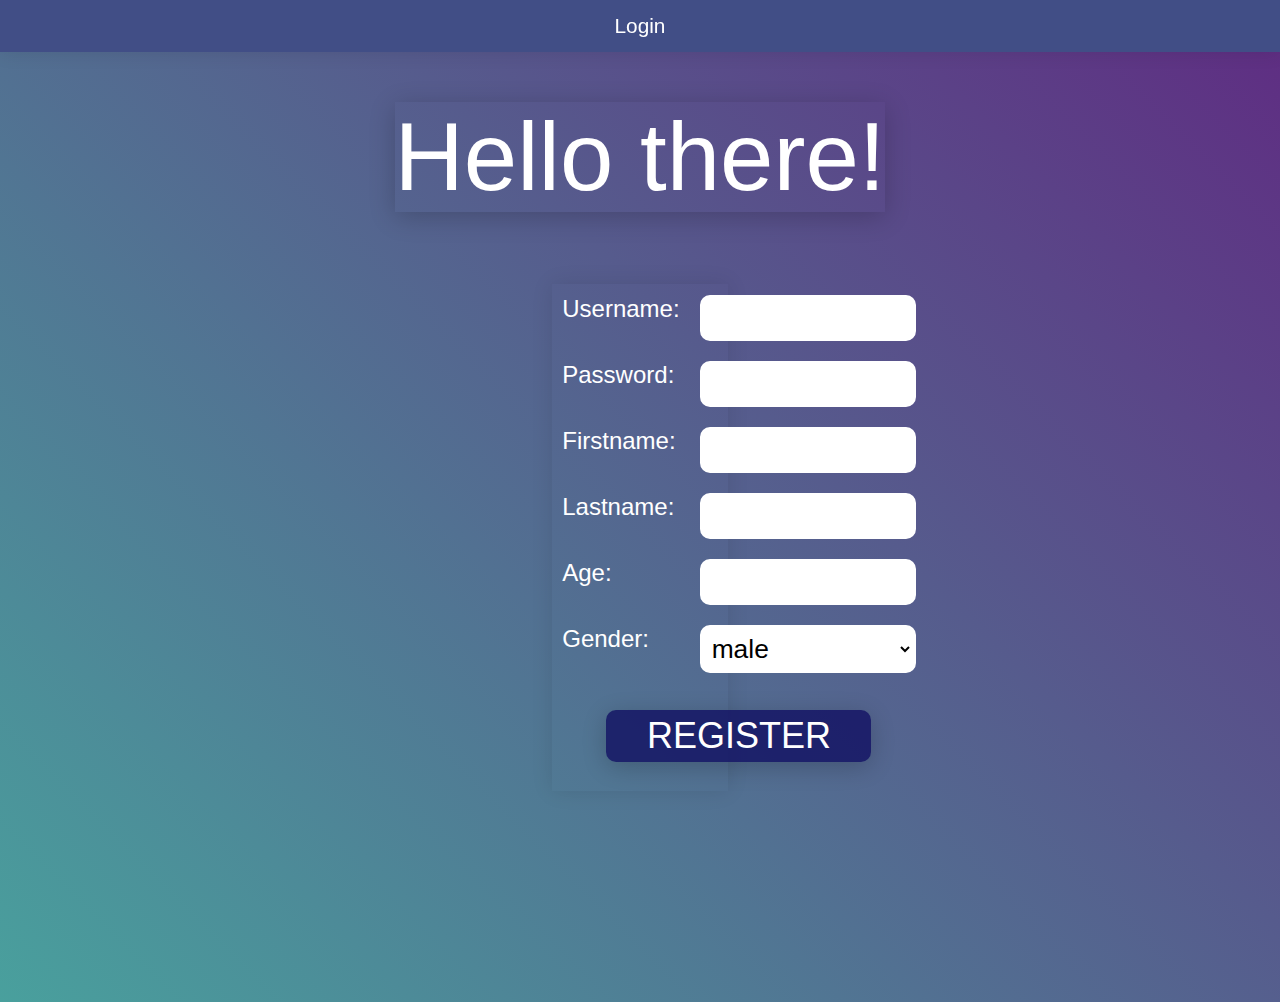
<file: index.html>
<!DOCTYPE html>
<html lang="en">

<head>
    <meta charset="UTF-8">
    <meta http-equiv="X-UA-Compatible" content="IE=edge">
    <meta name="viewport" content="width=device-width, initial-scale=1.0">
    <title>Registration page</title>

    <link rel="stylesheet" href="css/index.css">
    <link rel="stylesheet" href="css/styles.css">
    <link rel="icon" type="image/x-icon" href="assets/favicon.png">

    <script src="https://ajax.googleapis.com/ajax/libs/jquery/3.5.1/jquery.min.js"></script>
    <script src="js/index.js"></script>
</head>

<body>

    <div class="navbar">
        <a href="pages/login.html">Login</a>
    </div>

    <div class="container">

        <div class="title">Hello there!</div>

        <form action="#" method="POST" id="registrationForm">
            <div class="content">
                <label for="username">Username:</label>
                <input type="text" name="username" id="username">

                <label for="password">Password:</label>
                <input type="password" name="password" id="password" pattern="(?=.*\d)(?=.*[a-z])(?=.*[A-Z]).{8,}"
                    title="Must contain at least one number and one uppercase and lowercase letter, and at least 8 or more characters">

                <label for="firstname">Firstname:</label>
                <input type="text" name="firstname" id="firstname">

                <label for="lastname">Lastname:</label>
                <input type="text" name="lastname" id="lastname">

                <label for="age">Age:</label>
                <input type="text" name="age" id="age">

                <label for="gender">Gender:</label>
                <select name="gender" id="gender">
                    <option value="male">male</option>
                    <option value="female">female</option>
                </select>

                <div class="submit-div">
                    <input type="submit" name="submit" id="submit" value="REGISTER">
                </div>
            </div>
        </form>



    </div>




</body>

</html>
</file>
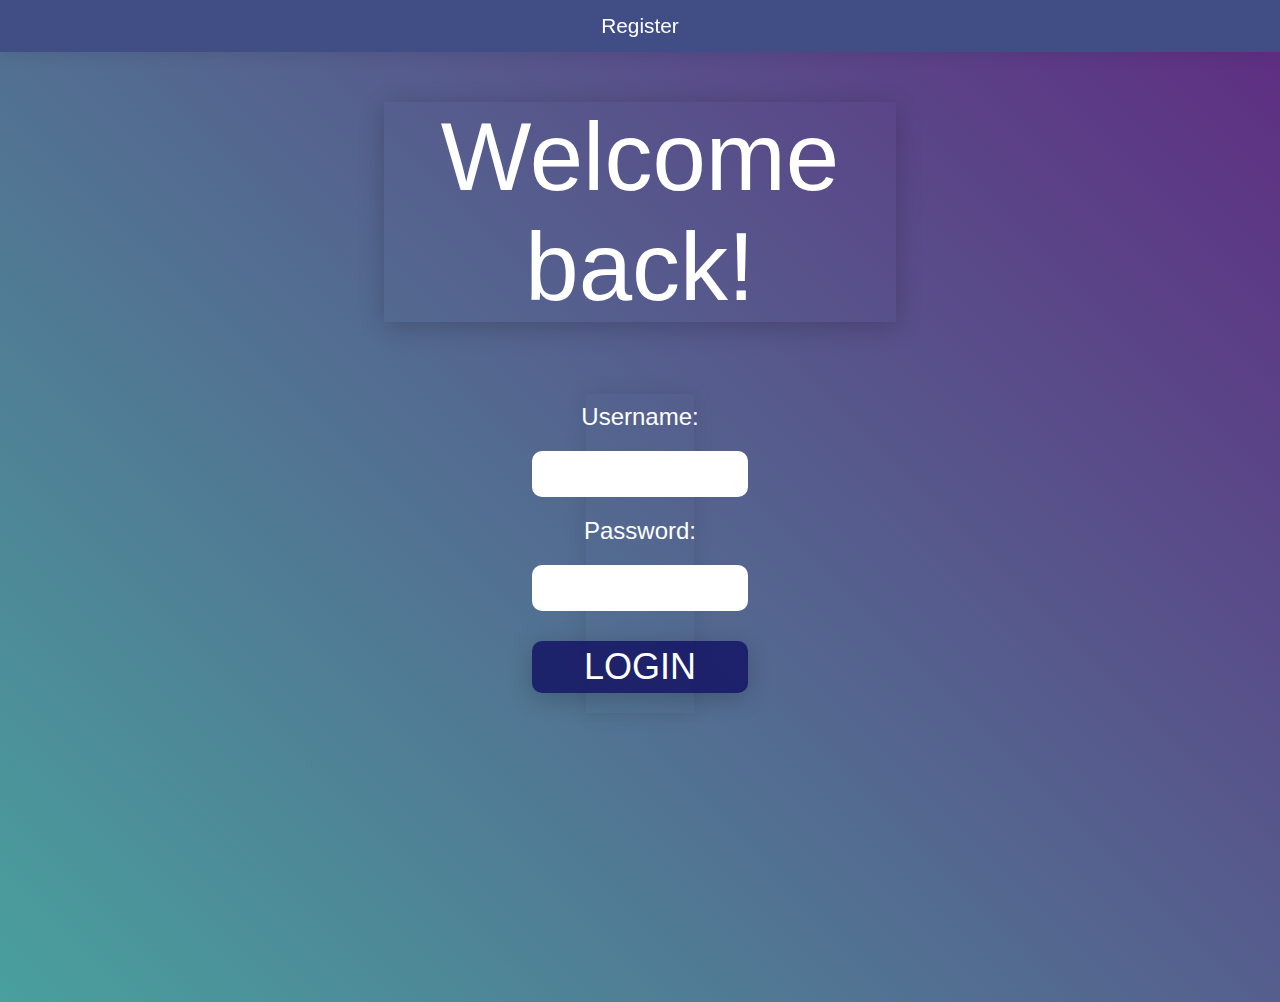
<file: pages/login.html>
<!DOCTYPE html>
<html lang="en">

<head>
    <meta charset="UTF-8">
    <meta http-equiv="X-UA-Compatible" content="IE=edge">
    <meta name="viewport" content="width=device-width, initial-scale=1.0">
    <title>Login page</title>

    <link rel="stylesheet" href="../css/login.css">
    <link rel="stylesheet" href="../css/styles.css">
    <link rel="icon" type="image/x-icon" href="../assets/favicon.png">

    <script src="https://ajax.googleapis.com/ajax/libs/jquery/3.5.1/jquery.min.js"></script>
    <script src="../js/login.js"></script>

</head>

<body>

    <div class="navbar">
        <a href="../index.html">Register</a>
    </div>

    <div class="container">

        <div class="title">Welcome back!</div>

        <form action="#" method="POST" id="loginForm">
            <div class="content">
                <label for="username">Username:</label>
                <input type="text" name="username" id="username">
                <label for="password">Password:</label>
                <input type="password" name="password" id="password">

                <div class="submit-div">
                    <input type="submit" name="submit" id="submit" value="LOGIN">
                </div>
            </div>
        </form>

    </div>

</body>

</html>
</file>
<file: css/index.css>
.content {
    display: grid;
    grid-template-columns: auto auto;
    gap: 20px;
    box-shadow: 0 0 20px rgba(0, 0, 0, 0.1);
    font-size: 1.5em;
    color: #fff;
    margin-left: 25%;
    margin-right: 25%;
    padding: 3%;
    justify-content: space-evenly;
    animation: entrance 2s ease 0s 1 normal none;
}

.title {
    position: relative;
    margin-left: 25%;
    margin-right: 25%;
    animation-delay: 2s;
    animation: entrance 2s ease 0s 1 normal none, oscilate1 1.5s ease 2.5s 1 normal forwards, oscilate2 4s ease 3.8s infinite normal none;
}

.submit-div {
    grid-column: 1 / 3;
    text-align: center;
    margin-top: 5%;
    margin-bottom: 5%;
}

#submit {
    width: 75%;
}

select {
    border: 3px solid rgb(255, 255, 255);
    background-color: white;
    -webkit-border-radius: 10px;
    font-size: 1.1em;
    border-radius: 10px;
    padding: 5px;
}

select:focus {
    border: 3px solid rgba(73, 12, 92, 0.801);
}

@keyframes entrance {
    0% {
        transform: scale(0);
    }

    100% {
        transform: scale(1);
    }
}

@keyframes oscilate1 {
    0% {
        left: 0px;
    }

    100% {
        left: 50px;
    }
}

@keyframes oscilate2 {
    0% {
        left: 50px;
    }

    50% {
        left: -50px;
    }

    100% {
        left: 50px;
    }
}
</file>
<file: css/styles.css>
* {
    box-sizing: border-box;
    font-family: "Lucida Sans Unicode", "Lucida Grande", sans-serif;
    margin: 0;
    padding: 0;
}

body {
    background: linear-gradient(45deg, #49a09d, #5f2c82);
    font-family: sans-serif;
    font-weight: 100;
    min-height: 100vh;
    padding-bottom: 1%;
}

.container {
    margin-left: 10%;
    margin-right: 10%;
    margin-bottom: 10%;
    justify-items: center;
}

.navbar {
    display: flex;
    justify-content: center;
    overflow: hidden;
    box-shadow: 0 0 20px rgba(0, 0, 0, 0.1);
    background-color: #414e86;
    position: fixed;
    top: 0;
    left: 0;
    width: 100%;
}

.navbar a {
    font-size: 1.3em;
    float: left;
    display: block;
    color: white;
    text-align: center;
    padding: 14px 16px;
    text-decoration: none;
}

.navbar a:hover {
    box-shadow: 0 0 20px rgba(0, 0, 0, 0.1);
    background-color: #6f48b9;
}

.title {
    margin-top: 10%;
    margin-bottom: 7%;
    text-align: center;
    font-size: 6em;
    color: #fff;
    box-shadow: 0 5px 25px rgba(0, 0, 0, 0.2);
}

#submit {
    background-color: rgba(16, 15, 97, 0.801);
    box-shadow: 0 5px 25px rgba(0, 0, 0, 0.2);
    color: #fff;
    border: none;
    font-size: 1.5em;
    text-align: center;
    text-decoration: none;
    display: inline-block;
    transition-duration: 0.4s;
    cursor: pointer;

    padding: 5px 15px;
    cursor: pointer;
    -webkit-border-radius: 10px;
    border-radius: 10px;
}

#submit:hover {
    background-color: rgba(97, 15, 15, 0.801);
}

input[type="text"] {
    all: initial;
    font-family: sans-serif;
    font-weight: 100;
    border: 3px solid rgb(255, 255, 255);
    background-color: white;
    -webkit-border-radius: 10px;
    font-size: 1.1em;
    width: 200px;
    height: 30px;
    border-radius: 10px;
    padding: 5px;
}

input[type="text"]:focus {
    border: 3px solid rgba(73, 12, 92, 0.801);
}

input[type="password"] {
    all: initial;
    font-family: sans-serif;
    font-weight: 100;
    border: 3px solid rgb(255, 255, 255);
    background-color: white;
    -webkit-border-radius: 10px;
    font-size: 1.1em;
    width: 200px;
    height: 30px;
    border-radius: 10px;
    padding: 5px;
}

input[type="password"]:focus {
    border: 3px solid rgba(73, 12, 92, 0.801);
}
</file>
<file: css/login.css>
.content {
    display: grid;
    grid-template-columns: auto;
    gap: 20px;
    box-shadow: 0 0 20px rgba(0, 0, 0, 0.1);
    color: #fff;
    font-size: 1.5em;
    padding: 4%;
    margin-left: 25%;
    margin-right: 25%;
    justify-content: center;
    text-align: center;
    animation: entrance 2s ease 0s 1 normal none;
}

.title {
    position: relative;
    margin-left: 25%;
    margin-right: 25%;
    animation-delay: 2s;
    animation: entrance 2s ease 0s 1 normal none, oscilate1 1.5s ease 2.5s 1 normal forwards, oscilate2 4s ease 3.8s infinite normal none;
}

.submit-div {
    text-align: center;
    margin-top: 5%;
    margin-bottom: 5%;
}

#submit {
    width: 100%;
}

@keyframes entrance {
    0% {
        transform: scale(0);
    }

    100% {
        transform: scale(1);
    }
}

@keyframes oscilate1 {
    0% {
        left: 0px;
    }

    100% {
        left: 50px;
    }
}

@keyframes oscilate2 {
    0% {
        left: 50px;
    }

    50% {
        left: -50px;
    }

    100% {
        left: 50px;
    }
}
</file>
